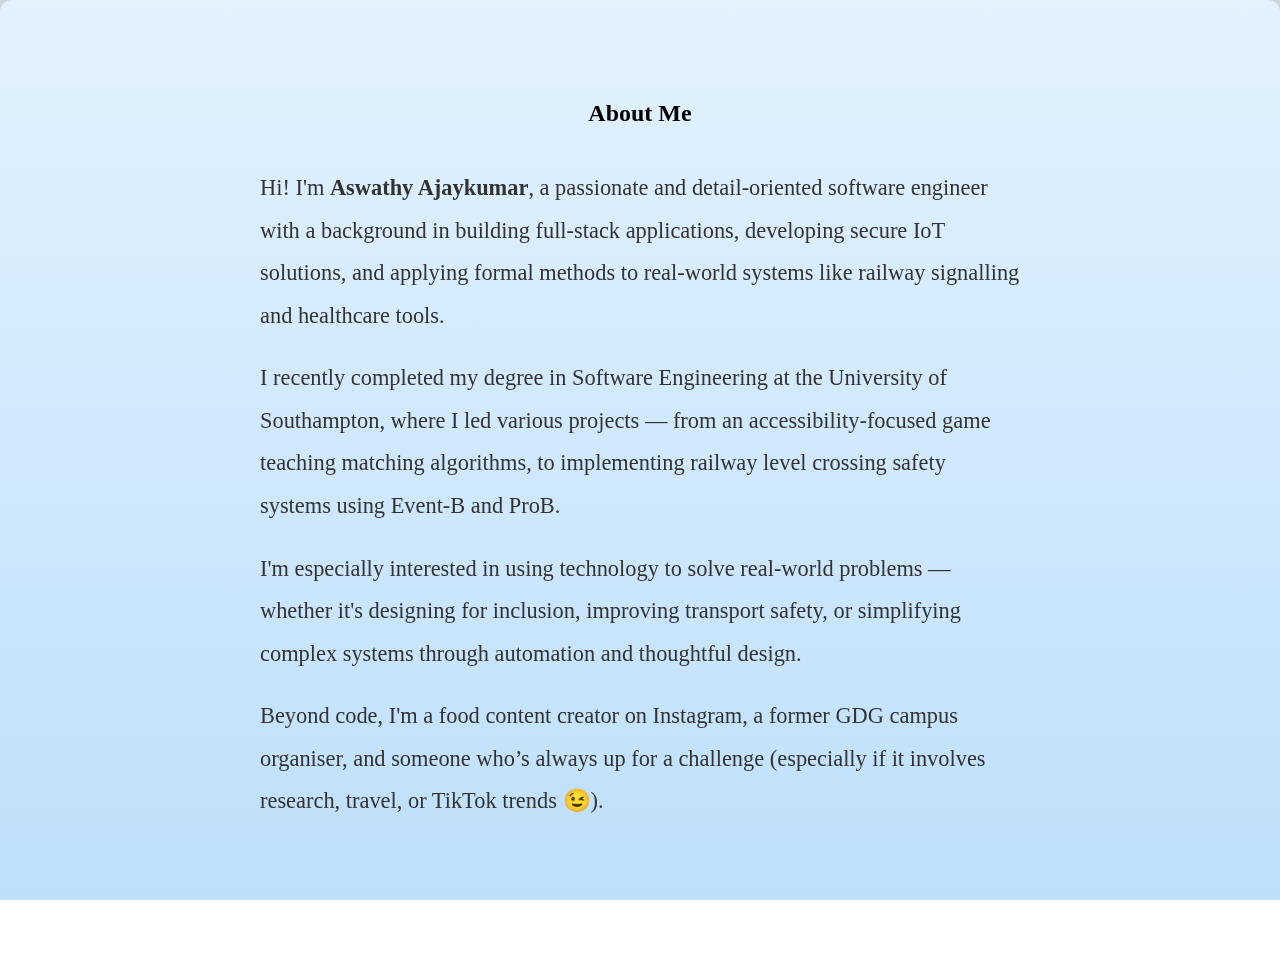
<file: about.html>
<!DOCTYPE html>
<html lang="en">
<head>
  <meta charset="UTF-8">
  <meta name="viewport" content="width=device-width, initial-scale=1.0">
  <title>About Me</title>
  <link rel="stylesheet" href="style.css">
</head>
<body>

  <section id="about">
    <h2>About Me</h2>

    <div class="about-container">
      <p>
        Hi! I'm <strong>Aswathy Ajaykumar</strong>, a passionate and detail-oriented software engineer with a background in building full-stack applications, developing secure IoT solutions, and applying formal methods to real-world systems like railway signalling and healthcare tools.
      </p>

      <p>
        I recently completed my degree in Software Engineering at the University of Southampton, where I led various projects — from an accessibility-focused game teaching matching algorithms, to implementing railway level crossing safety systems using Event-B and ProB.
      </p>

      <p>
        I'm especially interested in using technology to solve real-world problems — whether it's designing for inclusion, improving transport safety, or simplifying complex systems through automation and thoughtful design.
      </p>

      <p>
        Beyond code, I'm a food content creator on Instagram, a former GDG campus organiser, and someone who’s always up for a challenge (especially if it involves research, travel, or TikTok trends 😉).
      </p>
    </div>

  </section>

</body>
</html>
</file>
<file: style.css>
* {
  margin: 0;
  padding: 0;
  box-sizing: border-box;
}

html, body {
  width: 100%;
  height: 100%;
  margin: 0;
  padding: 0;
  overflow-x: hidden;
  scroll-behavior: smooth;
}


body {
  background: linear-gradient(to bottom, #cfd9df, #e2ebf0);
  background-attachment: fixed;
  background-size: cover;
  background-position: center;
}


header {
  position: fixed;
  top: 0;
  left: 0;
  width: 100%;
  background-color: white;
  border-bottom: 1px solid #ccc;
  z-index: 999;
}

.nav-list {
  list-style: none; 
  display: flex; 
  justify-content: center;
  align-items: center;
  padding: 15px 0;
  margin: 0;
}

.nav-list li {
  margin: 0 20px;
}

.nav-list a {
  text-decoration: none;
  font-weight: bold;
  color: #333;
  transition: color 0.3s;
}

.nav-list a:hover {
  color: #007acc;
}

section {
  padding: 100px 20px;
  min-height: 100vh;
}

#hero {
  position: relative;
  height: 100vh;
  width: 100%;
  overflow: hidden;
  perspective: 1px;
  transform-style: preserve-3d;
}


.slide img,
.slide video {
  width: 100vw;
  height: 100vh;
  object-fit: cover;
  object-position: center center;
  position: absolute;
  top: 0;
  left: 0;
}


.slide {
  opacity: 0;
  transition: opacity 1.5s ease-in-out;
  animation: fade 30s infinite;
}

.slide.active {
  opacity: 1;
}


.hero-overlay {
  position: absolute;
  top: 70%;
  left: 50%;
  transform: translate(-50%, -50%);
  z-index: 3; 
  text-align: center;
  background-color: rgba(0, 0, 0, 0.6); 
  padding: 30px 60px;
  border-radius: 16px;
  backdrop-filter: blur(6px);
  box-shadow: 0 8px 20px rgba(0, 0, 0, 0.4);
  color: white; 
}

.hero-overlay h1,
.hero-overlay p {
  color: white;
  z-index: 4;
}


.hero-overlay {
  animation: fadeIn 2s ease-in;
}



#about {
  background: linear-gradient(to bottom, #e3f2fd, #bbdefb);
}

.about-container {
  max-width: 800px;
  margin: 0 auto;
  font-size: 1.4rem;
  line-height: 1.9;
  color: #333;
  padding: 20px;
}

.about-container p {
  margin-bottom: 20px;
}

.about-content {
  display: flex;
  flex-direction: row;
  align-items: center;
  justify-content: center;
  gap: 40px;
  max-width: 1000px;
  margin: auto;
  flex-wrap: wrap;
}

.about-flex {
  display: flex;
  align-items: center;
  justify-content: center;
  gap: 40px;
  flex-wrap: wrap;
}

.about-text {
  max-width: 600px;
  font-size: 1.45rem;   
  line-height: 1.5;
}

.about-photo img {
  max-width: 250px;
  height: auto;
  border-radius: 12px;
  box-shadow: 0 4px 12px rgba(0,0,0,0.2);
}

.slide:nth-child(1) { animation-delay: 0s; }
.slide:nth-child(2) { animation-delay: 5s; }
.slide:nth-child(3) { animation-delay: 10s; }
.slide:nth-child(4) { animation-delay: 15s; }


@keyframes fade {
  0% { opacity: 1; }
  20% { opacity: 1; }
  25% { opacity: 1; }
  95% { opacity: 1; }
  100% { opacity: 1; }
}

.fade-in {
  opacity: 0;
  transform: translateY(20px);
  animation: fadeInUp 1s ease forwards;
  animation-delay: 0.2s;
}

@keyframes fadeInUp {
  to {
    opacity: 1;
    transform: translateY(0);
  }
}

#experience {
  background: linear-gradient(to bottom, #bbdefb, #90caf9);
}

#education {
  background: linear-gradient(to bottom, #90caf9, #64b5f6);
}

/* #projects {
  background: linear-gradient(to bottom, #fce4ec, #f8bbd0);
}

#extras {
  background: linear-gradient(to bottom, #ede7f6, #d1c4e9);
} */

section {
  scroll-margin-top: 80px;
  transition: background 0.8s ease-in-out;
  background-color: rgba(255, 255, 255, 0.85);
  backdrop-filter: blur(4px);
  border-radius: 12px;
  box-shadow: 0 4px 20px rgba(0,0,0,0.05);
}


.parallax-section {
  background-attachment: fixed;
  background-size: cover;
  background-position: center;
}

h2 {
  margin-bottom: 20px;
  text-align: center;
}

.experience-row {
  display: flex;
  justify-content: center;
  margin: 60px 0;
  min-height: 320px; 
}

.experience-row.left .experience-entry {
  flex-direction: row;
  text-align: left;
}

.experience-row.right .experience-entry {
  flex-direction: row-reverse;
  text-align: right;
}

.experience-entry {
  display: flex;
  flex-direction: row;
  align-items: flex-start;
  gap: 20px;
  padding: 20px;
  background: rgba(255, 255, 255, 0.95);
  border-radius: 10px;
  border-left: 5px solid #00acc1;
  box-shadow: 0 2px 6px rgba(0, 0, 0, 0.1);
  width: 100%;
  max-width: 1000px;
  height: 100%;
  min-height: 280px; 
}


.experience-entry.right {
  border-left: none;
  border-right: 5px solid #00acc1;
}

.exp-logo {
  width: 200px; 
  height: auto;
  align-self: center; 
  margin-top: 0; 
}

.experience-entry h3 {
  margin-bottom: 5px;
  font-size: 1.4rem;
  color: #004d40;
}

.duration {
  font-size: 0.95rem;
  font-style: italic;
  margin-bottom: 10px;
  color: #555;
}

.experience-entry ul {
  padding-left: 20px;
  margin-bottom: 10px;
}

.tags {
  margin-top: 10px;
}

.tags span {
  background-color: #00acc1;
  color: white;
  padding: 5px 10px;
  margin: 3px;
  display: inline-block;
  border-radius: 12px;
  font-size: 0.85rem;
}

.scroll-down {
  position: absolute;
  bottom: 30px;
  left: 50%;
  transform: translateX(-50%);
  font-size: 2rem;
  color: white;
  animation: bounce 2s infinite;
  z-index: 3;
}


@keyframes bounce {
  0%, 100% { transform: translate(-50%, 0); }
  50% { transform: translate(-50%, 10px); }
}



#education {
  background: linear-gradient(to bottom, #90caf9, #64b5f6);
  padding: 40px 20px;
  min-height: 100vh;
}

.education-container {
  display: flex;
  flex-direction: column;
  align-items: center;
  gap: 40px;
  max-width: 1000px;
  margin: 0 auto;
  padding: 40px 20px;
}



.education-timeline {
  display: flex;
  flex-direction: column;
  gap: 40px;
  align-items: center;
  justify-content: center;
}

.edu-circle {
  display: flex;
  align-items: center;
  gap: 30px;
  background-color: white;
  padding: 20px 30px;
  border-radius: 60px;
  box-shadow: 0 4px 20px rgba(0, 0, 0, 0.1);
  width: 100%;
  max-width: 800px;
  transition: transform 0.3s ease;
}

.edu-circle:hover {
  transform: scale(1.02);
}

.edu-circle img {
  width: 100px;
  height: 100px;
  border-radius: 50%;
  object-fit: contain;
  background: #f0f0f0;
  padding: 10px;
}

.edu-details h3 {
  margin-bottom: 5px;
  font-size: 1.3rem;
  color: #0d47a1;
}

.edu-details p {
  font-size: 1rem;
  margin-bottom: 5px;
  color: #444;
}

.edu-year {
  font-size: 0.9rem;
  font-style: italic;
  color: #777;
}

.education-entry {
  padding: 15px 20px;
  border-radius: 30px;
  max-width: 850px;
}

.education-logo {
  width: 55px;
  height: 55px;
}


.education-logo img {
  width: 100%;
  height: 100%;
  object-fit: contain;
}

.education-details {
  flex-grow: 1;
}

.education-details h3 {
  font-size: 1.3rem;
  margin: 0;
  color: #0d47a1;
}

.education-details p {
  margin: 2px 0;
  color: #333;
}


.social-icons {
  margin-top: 20px;
  display: flex;
  justify-content: center;
  gap: 25px;
}

.social-icons a {
  color: white;
  font-size: 1.6rem;
  transition: transform 0.3s, color 0.3s;
}

.social-icons a:hover {
  color: #90caf9;
  transform: scale(1.2);
}



@media (max-width: 768px) {
   .nav-list {
    overflow-x: auto;
    white-space: nowrap;
    flex-wrap: nowrap;
    justify-content: flex-start;
    padding: 10px;
  }

  .nav-list li {
    display: inline-block;
    margin: 0 10px;
  }

  .nav-list a {
    padding: 6px 10px;
    display: block;
    white-space: nowrap;
  }

  .experience-row,
  .experience-row.left .experience-entry,
  .experience-row.right .experience-entry {
    flex-direction: column !important;
    text-align: center;
    align-items: center;
  }

  .experience-entry {
    border-left: 5px solid #00acc1 !important;
    border-right: none !important;
  }

  .exp-logo {
    margin-bottom: 10px;
  }
   .about-text {
    font-size: 1.1rem;
  }

  .slide img,
  .slide video {
    object-position: center center;
  }

  .education-container {
    grid-template-columns: 1fr;
  }
  


}
</file>
